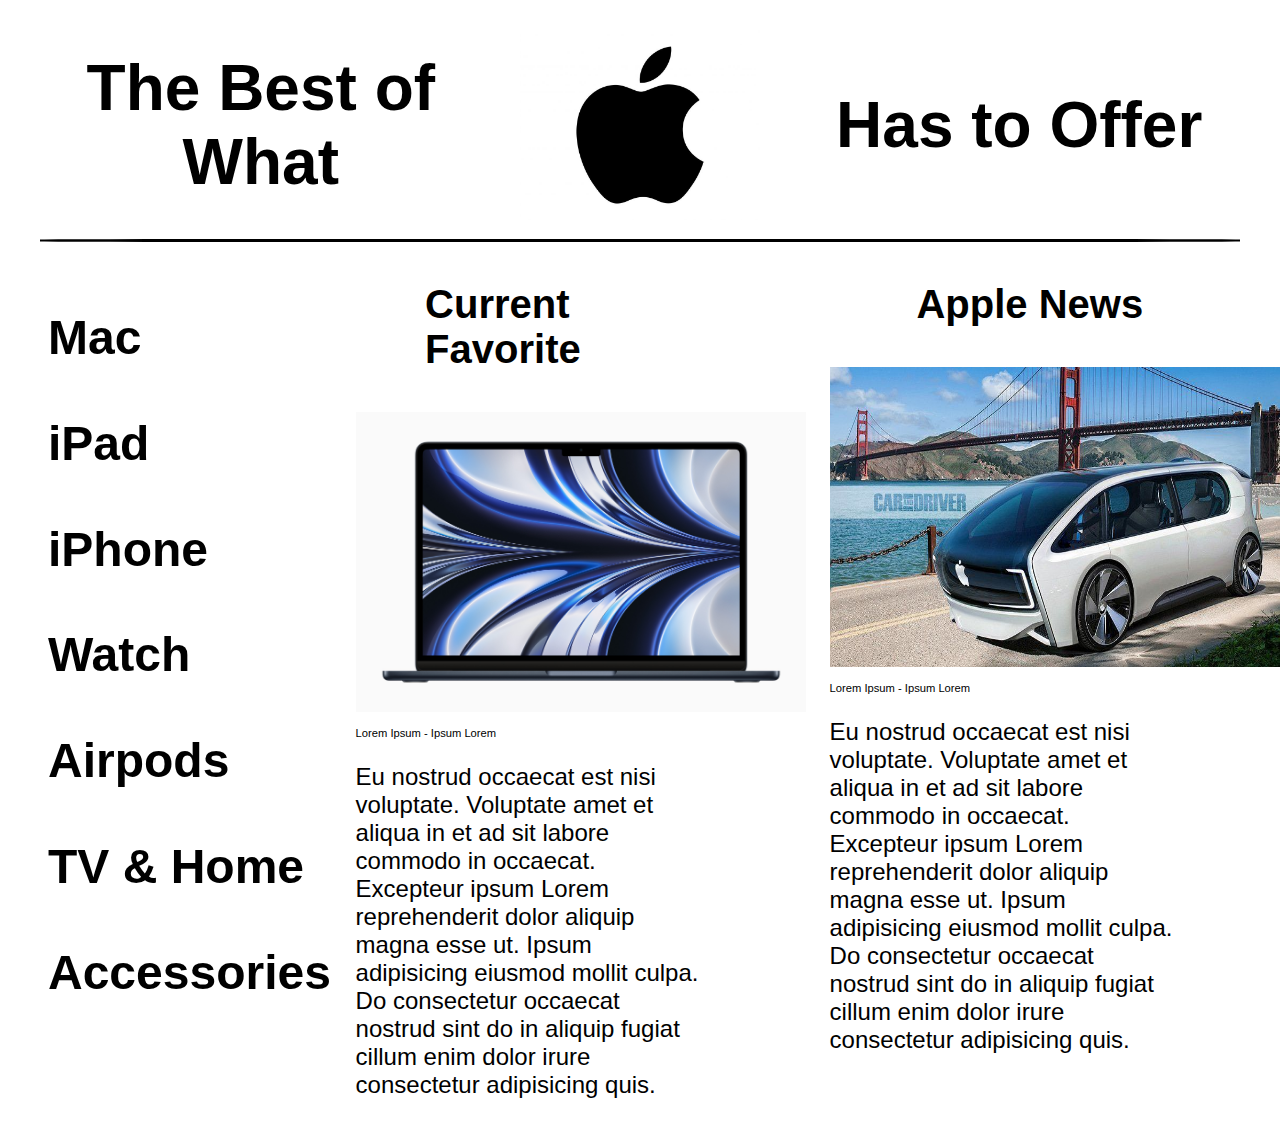
<file: index.html>
<!DOCTYPE html>
<html lang="en">
<head>
    <meta charset="UTF-8">
    <meta name="viewport" content="width=device-width, initial-scale=1.0">
    <link rel="stylesheet" href="/CSS/styles.css">
    <meta name="viewport" content="width=device-width, initial-scale=1.0">
    <title>BestMacBuys</title>
</head>
<body>
    <div id="header-container">
        <div id="header-text-left"> <h1>The Best of What</h1> </div>
        <img id="header-photo" src="/Assets/Black Apple Logo (1).jpg" alt="Header Photo">
        <div id="header-text-right"> <h1>Has to Offer</h1> </div>
    </div>
    <div id = "line"> </div>
    </section>
    <section id = "navigation">
        <div id = "left-bar">
            <ul>
                <li><a href="mac.html">Mac</a></li>
                <li><a href="ipads.html">iPad</a></li>
                <li><a href="iphone.html">iPhone</a></li>
                <li><a href="watch.html">Watch</a></li>
                <li><a href="airpods.html">Airpods</a></li>
                <li><a href="tvandhome.html">TV & Home</a></li>
                <li><a href="accessories.html">Accessories</a></li> 
            </ul>
        </div>
    </section>
    <div id = "favoritesandnews-container">   
    <section id = "favorites">
        <div id = "currentfavorite-container">
            <div id = "currentfavoriteheader">
            <p>Current Favorite</p>
            </div>
            <div id = "currentfavorite-photo">
                <img src="/Assets/M2-Air.jpg" height="300px" width="450px">
            </div>
            <div id = "favorite-source">
                <p> Lorem Ipsum - Ipsum Lorem </p>
            </div>
            <div id = "currentfavorite-text">
                <p>Eu nostrud occaecat est nisi voluptate. Voluptate amet et aliqua in et ad sit labore commodo in occaecat. Excepteur ipsum Lorem reprehenderit dolor aliquip magna esse ut. Ipsum adipisicing eiusmod mollit culpa. Do consectetur occaecat nostrud sint do in aliquip fugiat cillum enim dolor irure consectetur adipisicing quis.</p>
            </div>
        </div> 
    </section>
    <section id = "applenews">
        <div id = "applenewscontainer">
        <div id = "applenewsheader">
            <p> Apple News </p>
        </div>
        <div id = "articleone">
            <div id = "articleonephoto">
                <img src="/Assets/AppleCar.jpeg" height="300px" width="450px">
            </div>
            <div id = "news-source">
                <p> Lorem Ipsum - Ipsum Lorem </p>
            </div>
            <div id = "articleonetext">
                <p>Eu nostrud occaecat est nisi voluptate. Voluptate amet et aliqua in et ad sit labore commodo in occaecat. Excepteur ipsum Lorem reprehenderit dolor aliquip magna esse ut. Ipsum adipisicing eiusmod mollit culpa. Do consectetur occaecat nostrud sint do in aliquip fugiat cillum enim dolor irure consectetur adipisicing quis.</p>
            </div>
        </div>
    </section>
    </div>
</body>
</html>
</file>
<file: CSS/styles.css>
body {
    font-family: 'SF Pro Text',-apple-system,BlinkMacSystemFont,Roboto,'Segoe UI',Helvetica,Arial,sans-serif,'Apple Color Emoji','Segoe UI Emoji','Segoe UI Symbol';
}

#header-container {
    display: flex;
    justify-content: space-between;
    align-items: center; 
}

#line {
    position: relative;
}

#line::after {
    content: "";
    position: absolute;
    left: 0;
    right: 0;
    bottom: 0;
    width: 95%; /* Adjust as needed */
    margin: auto;
    border-bottom: 3px solid black;
    border-radius: 20%;
}

#header-text-left, #header-text-right {
    flex: 1; 
    font-size: 200%;
    color: black;
    text-align: center; 
}

#header-photo {
    flex: 0; 
    width: 20%;
}

#left-bar {
    font-size: 300%;
    position: fixed;
    overflow-x: hidden;
    padding-top: 20px;
}

#left-bar li {
    list-style-type: none; 
    margin-bottom: 18%;
}

#left-bar li a{
    font-weight: bold;
    text-decoration: none; 
    color: inherit; 
}

#left-bar li a:visited {
    color: inherit; 
}

#left-bar li a {
    display: inline-block;
    transition: transform 0.3s ease-in-out;
}

#left-bar li a:hover {
    transform: scale(1.1);
}

#favoritesandnews-container {
    display: flex;
    justify-content: space-between;
}

#favorites, #applenews {
    flex: 1;
}

#currentfavorite-container {
    margin-left: 55%;
    width: 55%;
}

#currentfavoriteheader {
    font-size: 250%;
    font-weight: bold;
    margin-left: 20%;
}

#favorite-source {
    font-size: 70%;
    font-weight: lighter;
}

#currentfavorite-text {
    font-size: 150%;
}

#applenewscontainer {
    margin-left: 30%;
    width: 55%;
}

#applenewsheader {
    font-size: 250%;
    font-weight: bold;
    margin-left: 25%;
}

#articleonetext {
    font-size: 150%;
}

#news-source {
    font-size: 70%;
    font-weight: lighter;
}
</file>
